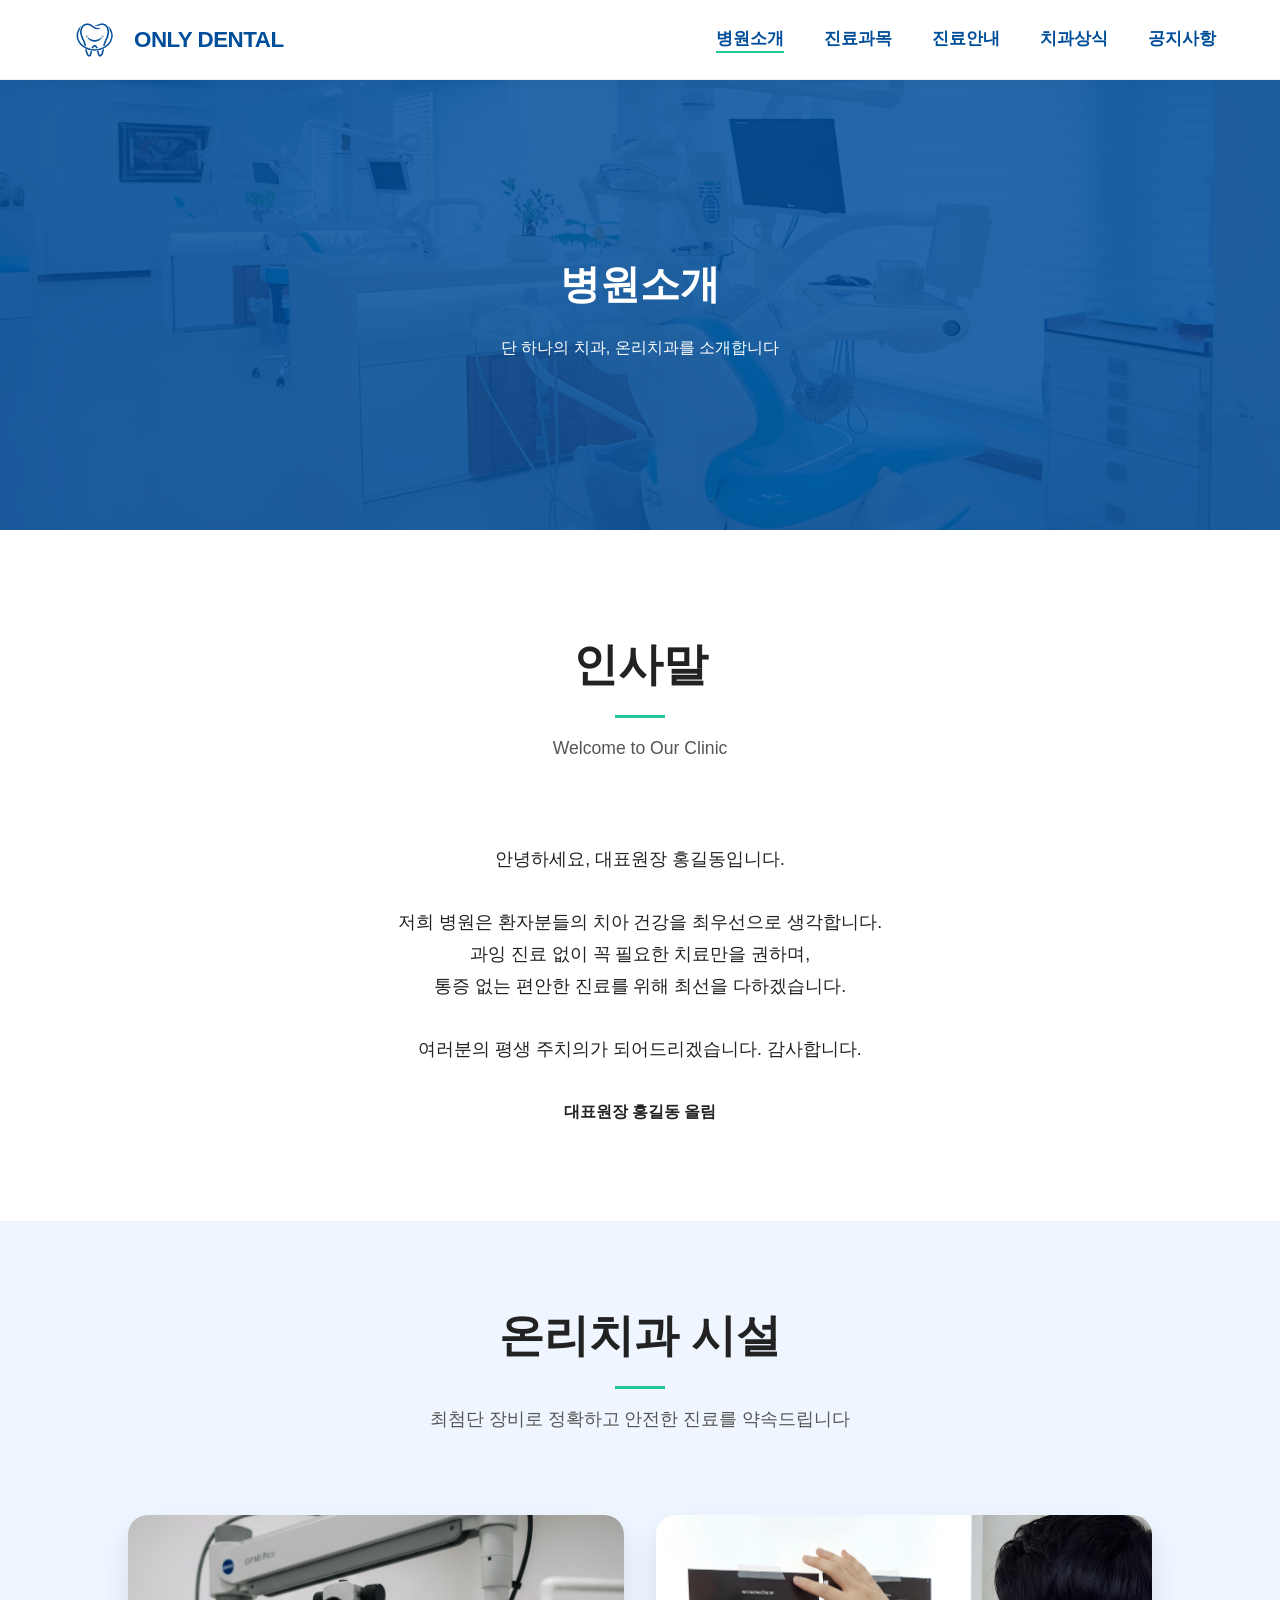
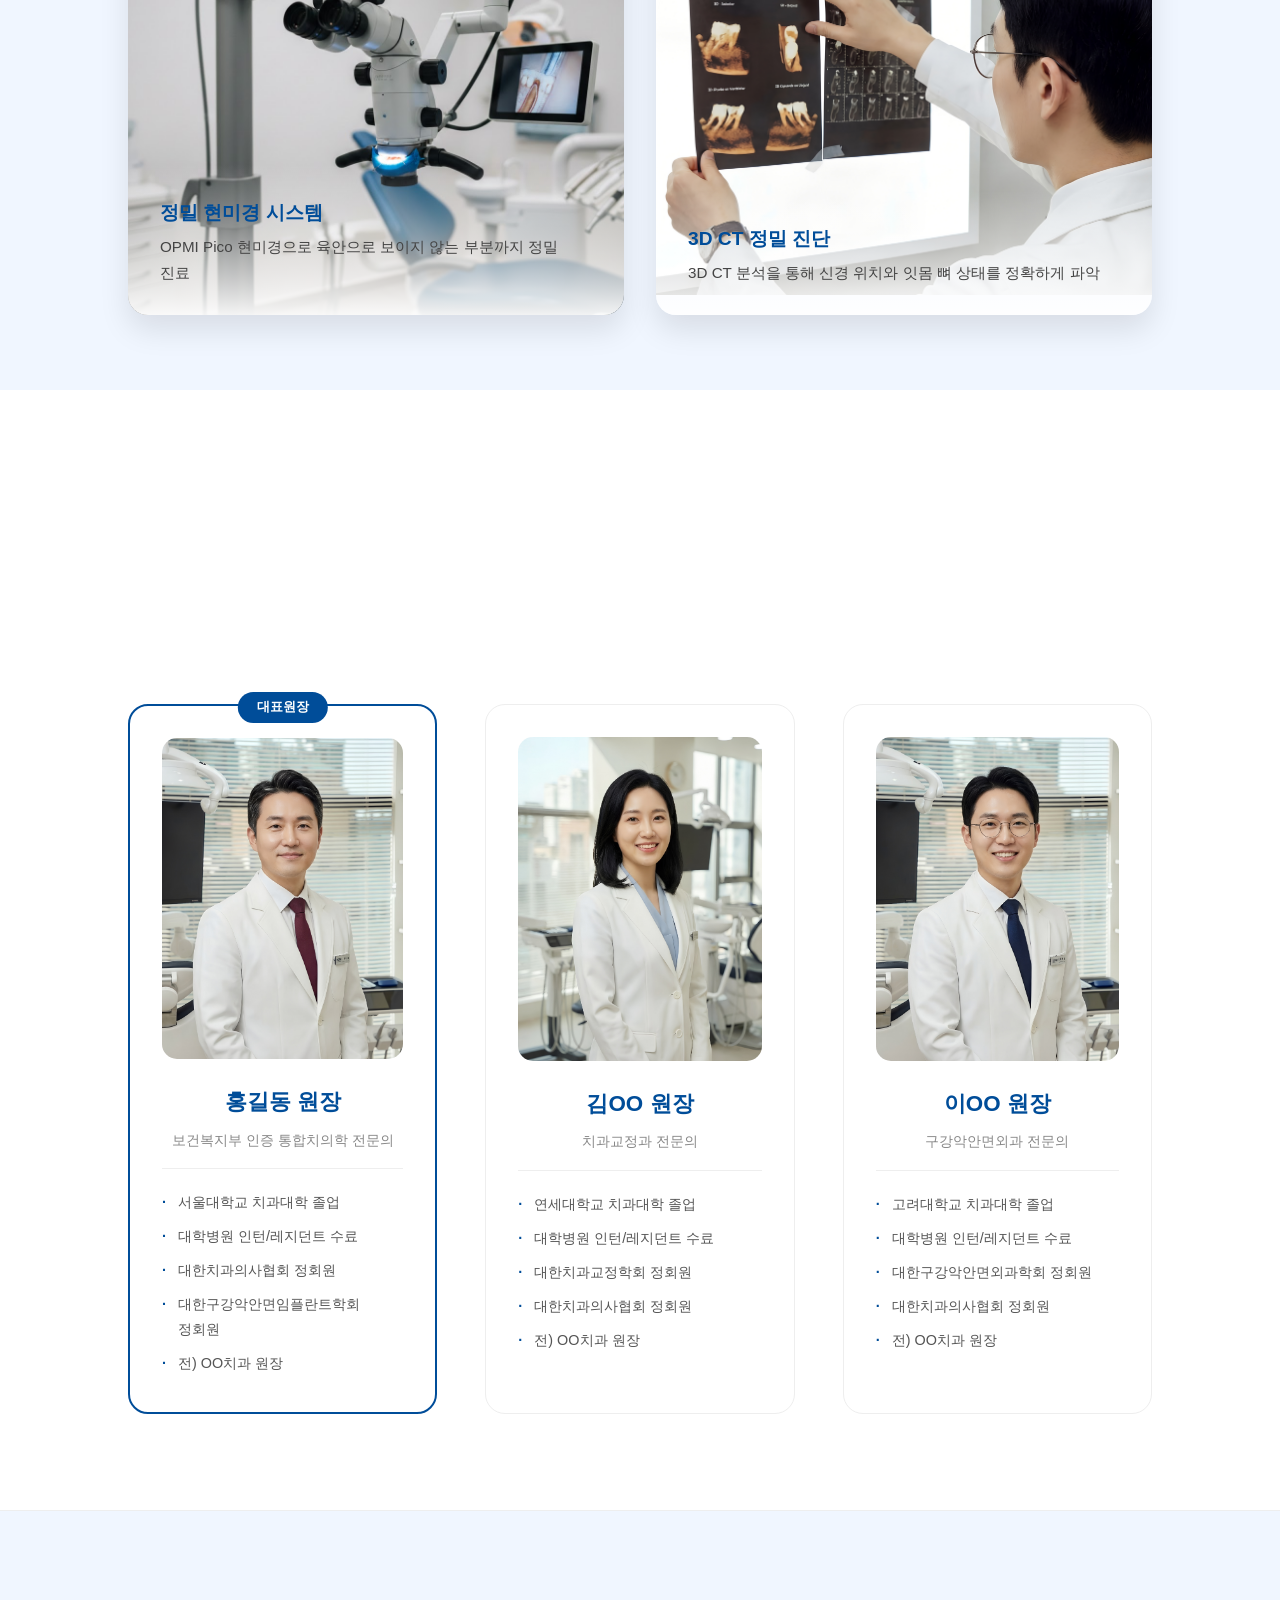
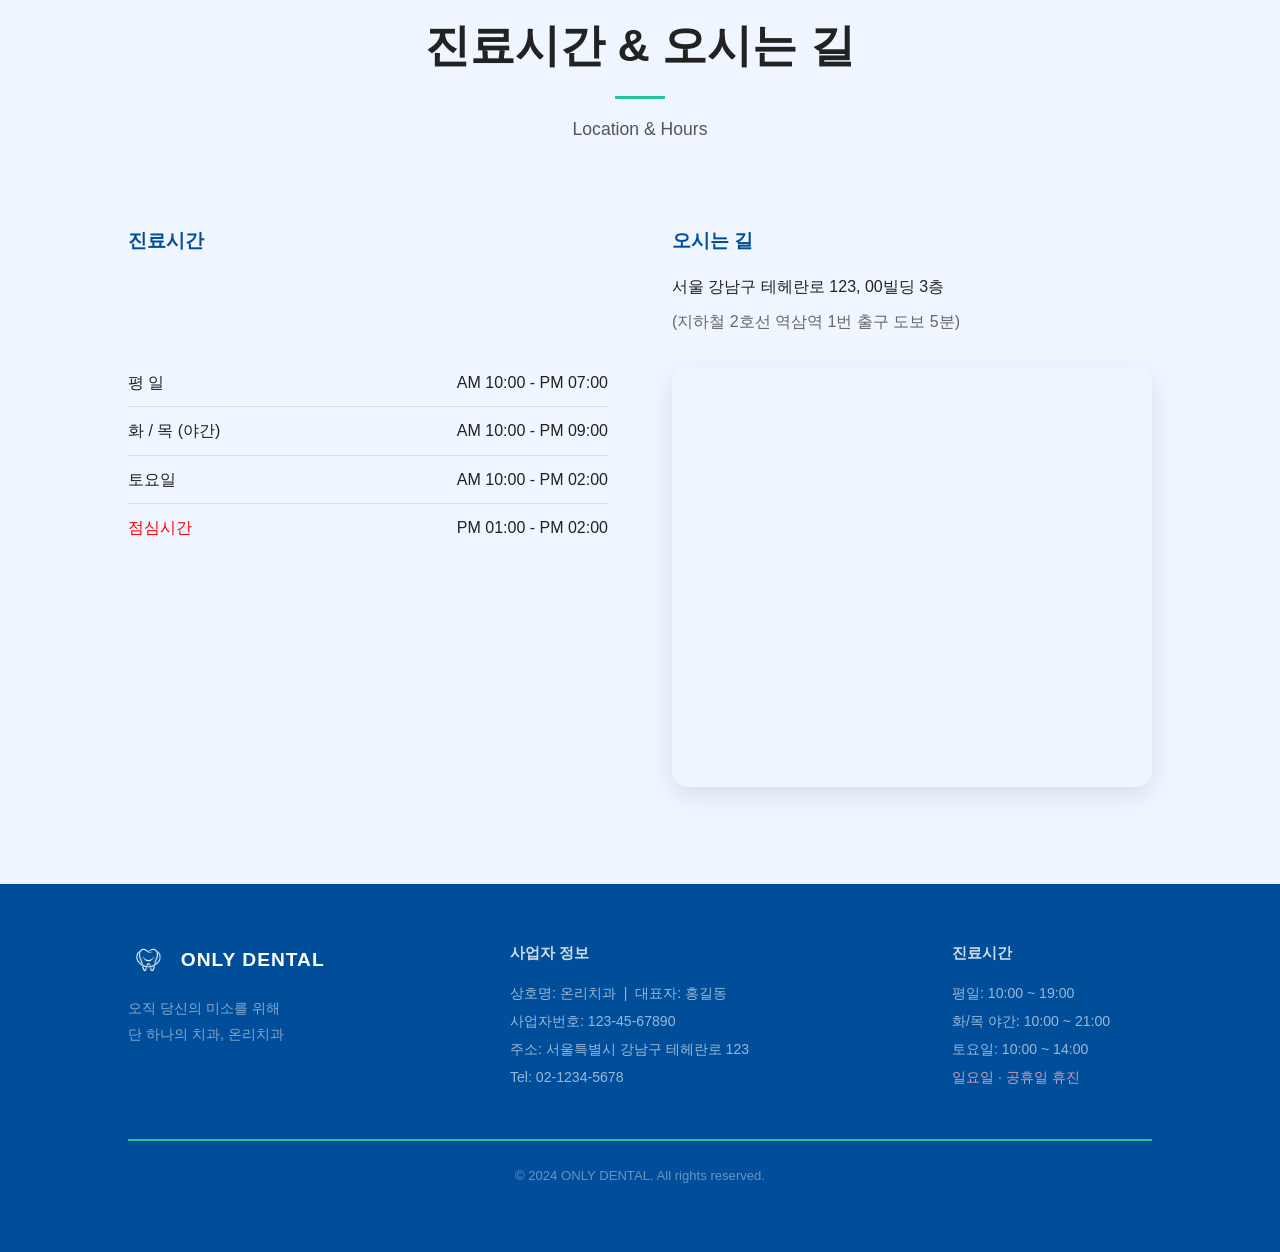
<file: about.html>
<!DOCTYPE html>
<html lang="ko">

<head>
    <meta charset="UTF-8">
    <meta name="viewport" content="width=device-width, initial-scale=1.0">
    <title>병원소개 - 온리치과</title>
    <link rel="stylesheet" href="style.css">
    <style>
        @font-face {
            font-family: 'Pretendard';
            src: url('fonts/Pretendard-Regular.woff2') format('woff2');
            font-weight: 400;
            font-display: optional;
        }
        @font-face {
            font-family: 'Pretendard';
            src: url('fonts/Pretendard-SemiBold.woff2') format('woff2');
            font-weight: 600;
            font-display: optional;
        }
        @font-face {
            font-family: 'Pretendard';
            src: url('fonts/Pretendard-Bold.woff2') format('woff2');
            font-weight: 700;
            font-display: optional;
        }
        @font-face {
            font-family: 'Pretendard';
            src: url('fonts/Pretendard-ExtraBold.woff2') format('woff2');
            font-weight: 800;
            font-display: optional;
        }
    </style>
    <style>
        .sub-hero {
            position: relative;
            height: 450px;
            background-image: url('clinic-interior.png');
            background-size: cover;
            background-position: center;
            color: white;
            display: flex;
            align-items: center;
            justify-content: center;
            text-align: center;
        }

        .sub-hero::before {
            content: '';
            position: absolute;
            top: 0;
            left: 0;
            width: 100%;
            height: 100%;
            background-color: rgba(0, 77, 153, 0.85);
            z-index: 0;
        }

        .sub-hero>div {
            position: relative;
            z-index: 1;
        }

        .content-section {
            padding: 6rem 10%;
            border-bottom: 1px solid #eee;
        }

        /* 의료진 3명 그리드 */
        .doctor-grid {
            display: grid;
            grid-template-columns: repeat(3, 1fr);
            gap: 3rem;
            margin-top: 3rem;
        }

        .doctor-card {
            text-align: center;
            background: #fff;
            border: 1px solid #eee;
            border-radius: 20px;
            padding: 2rem;
            transition: transform 0.3s, box-shadow 0.3s;
        }

        .doctor-card:hover {
            transform: translateY(-5px);
            box-shadow: 0 10px 30px rgba(0, 77, 153, 0.1);
        }

        /* 대표원장 카드 강조 */
        .doctor-card.chief {
            border: 2px solid var(--primary-blue);
            position: relative;
        }

        .chief-badge {
            position: absolute;
            top: -14px;
            left: 50%;
            transform: translateX(-50%);
            background: var(--primary-blue);
            color: white;
            padding: 0.3rem 1.2rem;
            border-radius: 50px;
            font-size: 0.8rem; font-weight: 700;
            white-space: nowrap;
        }

        .doctor-img {
            width: 100%;
            aspect-ratio: 3/4;
            border-radius: 15px;
            overflow: hidden;
            margin-bottom: 1.5rem;
        }

        .doctor-img img {
            width: 100%;
            height: 100%;
            object-fit: cover;
            object-position: top;
        }

        .doctor-card h3 {
            color: var(--primary-blue);
            font-size: 1.4rem;
            margin-bottom: 0.4rem;
            font-weight: 700;
        }

        .doctor-card .doctor-title {
            font-size: 0.9rem;
            color: #888;
            margin-bottom: 1rem;
        }

        .doctor-card ul {
            text-align: left;
            list-style: none;
            padding: 0;
            border-top: 1px solid #eee;
            padding-top: 1rem;
        }

        .doctor-card ul li {
            font-size: 0.9rem;
            color: #555;
            padding: 0.3rem 0;
            padding-left: 1rem;
            position: relative;
        }

        .doctor-card ul li::before {
            content: '·';
            position: absolute;
            left: 0;
            color: var(--primary-blue);
            font-weight: bold;
        }

        .map-container {
            width: 100%;
            height: 400px;
            background-color: #eee;
            margin-top: 2rem;
            display: flex;
            align-items: center;
            justify-content: center;
            color: #666;
            border-radius: 10px;
        }

        @media (max-width: 768px) {
            .doctor-grid {
                grid-template-columns: 1fr;
            }

            .content-section {
                padding: 4rem 5%;
            }
        }

        @media (max-width: 1024px) and (min-width: 769px) {
            .doctor-grid {
                grid-template-columns: repeat(3, 1fr);
                gap: 1.5rem;
            }
        }
    </style>
</head>

<body>
    <header>
        <div class="logo">
            <a href="index.html">
                <img src="logo1.png" alt="ONLY DENTAL" class="logo-img" id="logo-img">
                <span class="logo-text">ONLY DENTAL</span>
            </a>
        </div>
        <nav>
            <ul>
                <li><a href="about.html" class="active">병원소개</a></li>
                <li><a href="service.html">진료과목</a></li>
                <li><a href="guide.html">진료안내</a></li>
                <li><a href="knowledge.html">치과상식</a></li>
                <li><a href="notice.html">공지사항</a></li>
            </ul>
        </nav>
        <div class="mobile-menu-toggle">☰</div>
    </header>

    <div class="sub-hero">
        <div>
            <h1>병원소개</h1>
            <p>단 하나의 치과, 온리치과를 소개합니다</p>
        </div>
    </div>

    <!-- 인사말 -->
    <section class="content-section" id="greeting" style="background-color: white;">
        <div class="section-title">
            <h2>인사말</h2>
            <p>Welcome to Our Clinic</p>
        </div>
        <div style="text-align: center; max-width: 800px; margin: 0 auto;">
            <p style="font-size: 1.1rem; line-height: 1.8;">
                안녕하세요, 대표원장 홍길동입니다.<br><br>
                저희 병원은 환자분들의 치아 건강을 최우선으로 생각합니다.<br>
                과잉 진료 없이 꼭 필요한 치료만을 권하며,<br>
                통증 없는 편안한 진료를 위해 최선을 다하겠습니다.<br><br>
                여러분의 평생 주치의가 되어드리겠습니다. 감사합니다.
            </p>
            <div style="margin-top: 2rem; font-weight: bold;">대표원장 홍길동 올림</div>
        </div>
    </section>

    <!-- 병원 시설 소개 섹션 -->
    <section class="section" style="padding: 75px 10%; background-color: #f0f6ff;">
        <div class="section-title">
            <h2>온리치과 시설</h2>
            <p>최첨단 장비로 정확하고 안전한 진료를 약속드립니다</p>
        </div>
        <div style="display: flex; gap: 2rem; flex-wrap: wrap; margin-top: 3rem;">

            <!-- 현미경 장비 -->
            <div style="flex: 1; min-width: 280px; border-radius: 20px; overflow: hidden; box-shadow: 0 15px 30px rgba(0,0,0,0.1); position: relative;">
                <img src="image3.jpg" alt="정밀 현미경 장비"
                     style="width: 100%; height: 400px; object-fit: cover; object-position: center; display: block;">
                <div style="position: absolute; bottom: 0; left: 0; right: 0; background: linear-gradient(transparent, rgba(255,255,255,0.95)); padding: 2rem 2rem 1.8rem;">
                    <p style="color: var(--primary-blue); font-weight: 700; font-size: 1.2rem;">정밀 현미경 시스템</p>
                    <p style="color: #444; font-size: 0.95rem; margin-top: 0.3rem;">OPMI Pico 현미경으로 육안으로 보이지 않는 부분까지 정밀 진료</p>
                </div>
            </div>

            <!-- 엑스레이 의사 -->
            <div style="flex: 1; min-width: 280px; border-radius: 20px; overflow: hidden; box-shadow: 0 15px 30px rgba(0,0,0,0.1); position: relative;">
                <img src="image1.png" alt="정밀 진단"
                     style="width: 100%; height: 380px; object-fit: cover; display: block;">
                <div style="position: absolute; bottom: 0; left: 0; right: 0; background: linear-gradient(transparent, rgba(255,255,255,0.95)); padding: 2rem 2rem 1.8rem;">
                    <p style="color: var(--primary-blue); font-weight: 700; font-size: 1.2rem;">3D CT 정밀 진단</p>
                    <p style="color: #444; font-size: 0.95rem; margin-top: 0.3rem;">3D CT 분석을 통해 신경 위치와 잇몸 뼈 상태를 정확하게 파악</p>
                </div>
            </div>

        </div>
    </section>

    <!-- ✅ 의료진 소개 - 3명 -->
    <section class="content-section" id="staff" style="background-color: white;">
        <div class="section-title">
            <h2>의료진 소개</h2>
            <p>Professional Medical Staff</p>
        </div>

        <div class="doctor-grid">

            <!-- 대표원장 -->
            <div class="doctor-card chief">
                <span class="chief-badge">대표원장</span>
                <div class="doctor-img">
                    <img src="dr1.png" alt="대표원장 홍길동">
                </div>
                <h3>홍길동 원장</h3>
                <p class="doctor-title">보건복지부 인증 통합치의학 전문의</p>
                <ul>
                    <li>서울대학교 치과대학 졸업</li>
                    <li>대학병원 인턴/레지던트 수료</li>
                    <li>대한치과의사협회 정회원</li>
                    <li>대한구강악안면임플란트학회 정회원</li>
                    <li>전) OO치과 원장</li>
                </ul>
            </div>

            <!-- 원장 2 (여성) -->
            <div class="doctor-card">
                <div class="doctor-img">
                    <img src="dr2.png" alt="원장 김OO">
                </div>
                <h3>김OO 원장</h3>
                <p class="doctor-title">치과교정과 전문의</p>
                <ul>
                    <li>연세대학교 치과대학 졸업</li>
                    <li>대학병원 인턴/레지던트 수료</li>
                    <li>대한치과교정학회 정회원</li>
                    <li>대한치과의사협회 정회원</li>
                    <li>전) OO치과 원장</li>
                </ul>
            </div>

            <!-- 원장 3 (남성, 안경) -->
            <div class="doctor-card">
                <div class="doctor-img">
                    <img src="dr3.png" alt="원장 이OO">
                </div>
                <h3>이OO 원장</h3>
                <p class="doctor-title">구강악안면외과 전문의</p>
                <ul>
                    <li>고려대학교 치과대학 졸업</li>
                    <li>대학병원 인턴/레지던트 수료</li>
                    <li>대한구강악안면외과학회 정회원</li>
                    <li>대한치과의사협회 정회원</li>
                    <li>전) OO치과 원장</li>
                </ul>
            </div>

        </div>
    </section>

    <!-- 진료시간 & 오시는길 -->
    <section class="content-section" id="location" style="background-color: #f0f6ff;">
        <div class="section-title">
            <h2>진료시간 & 오시는 길</h2>
            <p>Location & Hours</p>
        </div>
        <div style="display: flex; gap: 4rem; flex-wrap: wrap; align-items: stretch;">
            <div style="flex: 1; min-width: 300px; display: flex; flex-direction: column;">
                <h3 style="margin-bottom: 1rem; color: var(--primary-blue);">진료시간</h3>
                <p style="visibility: hidden; margin-top: 0.5rem;">빈줄</p>
                <p style="visibility: hidden; margin-top: 0.5rem;">빈줄</p>
                <table style="width: 100%; border-collapse: collapse; margin-top: 1rem;">
                    <tr style="border-bottom: 1px solid #ddd;">
                        <td style="padding: 10px 0;">평 일</td>
                        <td style="text-align: right;">AM 10:00 - PM 07:00</td>
                    </tr>
                    <tr style="border-bottom: 1px solid #ddd;">
                        <td style="padding: 10px 0;">화 / 목 (야간)</td>
                        <td style="text-align: right;">AM 10:00 - PM 09:00</td>
                    </tr>
                    <tr style="border-bottom: 1px solid #ddd;">
                        <td style="padding: 10px 0;">토요일</td>
                        <td style="text-align: right;">AM 10:00 - PM 02:00</td>
                    </tr>
                    <tr>
                        <td style="padding: 10px 0; color: red;">점심시간</td>
                        <td style="text-align: right;">PM 01:00 - PM 02:00</td>
                    </tr>
                </table>
            </div>
            <div style="flex: 1; min-width: 300px; display: flex; flex-direction: column;">
                <h3 style="margin-bottom: 1rem; color: var(--primary-blue);">오시는 길</h3>
                <p>서울 강남구 테헤란로 123, 00빌딩 3층</p>
                <p style="margin-top: 0.5rem; color: #666;">(지하철 2호선 역삼역 1번 출구 도보 5분)</p>
                <!-- 지도 영역 -->
                <div style="width: 100%; height: 420px; border-radius: 16px; overflow: hidden; box-shadow: 0 8px 24px rgba(0,0,0,0.1); margin-top: 2rem;">
                    <iframe 
                        src="https://www.google.com/maps/embed?pb=!1m18!1m12!1m3!1d3165.3541753415443!2d127.028929111777!3d37.49956397193935!2m3!1f0!2f0!3f0!3m2!1i1024!2i768!4f13.1!3m3!1m2!1s0x357ca157b7724c47%3A0x75f2f9d7958750eb!2z7ISc7Jq47Yq567OE7IucIOqwleuCqOq1rCDthYztl6TrnoDroZwgMTIz!5e0!3m2!1sko!2skr!4v1777473398261!5m2!1sko!2skr" 
                        width="100%" 
                        height="100%" 
                        style="border:0;" 
                        allowfullscreen="" 
                        loading="lazy" 
                        referrerpolicy="no-referrer-when-downgrade">
                    </iframe>
                </div>
            </div>
        </div>
    </section>

<footer style="background-color: var(--primary-blue); color: rgba(255,255,255,0.85); padding: 3.5rem 10%;">
    <div style="max-width: 1200px; margin: 0 auto; display: flex; flex-wrap: wrap; gap: 3rem; justify-content: space-between; align-items: flex-start;">

        <!-- 로고 + 병원명 -->
        <div style="min-width: 200px;">
            <div style="display: flex; align-items: center; gap: 0.8rem; margin-bottom: 1rem;">
                <img src="logo1.png" alt="ONLY DENTAL" style="height: 40px; filter: brightness(0) invert(1);">
                <span style="font-size: 1.2rem; font-weight: 700; color: white; letter-spacing: 1px;">ONLY DENTAL</span>
            </div>
            <p style="font-size: 0.9rem; color: rgba(255,255,255,0.65); line-height: 1.8;">
                오직 당신의 미소를 위해<br>단 하나의 치과, 온리치과
            </p>
        </div>

        <!-- 사업자 정보 -->
        <div style="min-width: 260px;">
            <p style="font-weight: 700; color: white; margin-bottom: 0.8rem; font-size: 0.95rem;">사업자 정보</p>
            <p style="font-size: 0.88rem; line-height: 2; color: rgba(255,255,255,0.75);">
                상호명: 온리치과 &nbsp;|&nbsp; 대표자: 홍길동<br>
                사업자번호: 123-45-67890<br>
                주소: 서울특별시 강남구 테헤란로 123<br>
                Tel: 02-1234-5678
            </p>
        </div>

        <!-- 진료시간 요약 -->
        <div style="min-width: 200px;">
            <p style="font-weight: 700; color: white; margin-bottom: 0.8rem; font-size: 0.95rem;">진료시간</p>
            <p style="font-size: 0.88rem; line-height: 2; color: rgba(255,255,255,0.75);">
                평일: 10:00 ~ 19:00<br>
                화/목 야간: 10:00 ~ 21:00<br>
                토요일: 10:00 ~ 14:00<br>
                <span style="color: #ffb3b3;">일요일 · 공휴일 휴진</span>
            </p>
        </div>

    </div>

    <!-- 하단 구분선 + 카피라이트 -->
    <div style="border-top: 2px solid var(--accent-green); margin-top: 2.5rem; padding-top: 1.5rem; text-align: center;">
        <p style="font-size: 0.82rem; color: rgba(255,255,255,0.5);">&copy; 2024 ONLY DENTAL. All rights reserved.</p>
    </div>
</footer>

    <script src="script.js"></script>
</body>

</html>
</file>
<file: style.css>
:root {
    --primary-blue: #004d99;
    /* Slightly darker, more premium blue */
    --accent-green: #20c997;
    /* More vibrant teal/green */
    --text-dark: #222222;
    --text-light: #555555;
    --white: #ffffff;
    --light-bg: #f5f8fb;
    /* Very subtle blue-grey tint */
    --font-heading: 'Pretendard', sans-serif;
    --font-body: 'Pretendard', sans-serif;
}

* {
    margin: 0;
    padding: 0;
    box-sizing: border-box;
    word-break: keep-all;
    /* Better Korean text wrapping */
}

body {
    font-family: var(--font-body);
    color: var(--text-dark);
    line-height: 1.7;
    background-color: var(--white);
    -webkit-font-smoothing: antialiased;
}

a {
    text-decoration: none;
    color: inherit;
}

ul {
    list-style: none;
}

/* Header */
header {
    display: flex;
    justify-content: space-between;
    align-items: center;
    padding: 0.6rem 5%;
    background-color: rgba(255, 255, 255, 0.95);
    backdrop-filter: blur(10px);
    border-bottom: 1px solid rgba(0, 0, 0, 0.05);
    position: sticky;
    top: 0;
    z-index: 1000;
    box-shadow: 0 2px 10px rgba(0, 0, 0, 0.03);
    transition: background-color 0.4s ease, box-shadow 0.4s ease;
}

.logo {
    display: flex;
    align-items: center;
}

.logo a {
    display: flex;
    align-items: center;
    gap: 10px;
    text-decoration: none;
}

.logo-text {
    font-size: 1.4rem;
    font-weight: 800;
    color: var(--primary-blue);
    letter-spacing: -0.5px;
    transition: color 0.4s ease;
}

header.scrolled .logo-text {
    color: var(--white); /* 스크롤 시 흰색으로 */
}

/* 로고 이미지 */
.logo-img {
    height: 60px;
    width: auto;
    transition: all 0.3s ease;
}

nav ul {
    display: flex;
    gap: 2.5rem;
}

nav a {
    font-weight: 600;
    font-size: 1.05rem;
    color: var(--primary-blue); /* 기존 var(--text-dark) → 변경 */
    transition: color 0.3s, transform 0.2s;
    position: relative;
}

nav a:hover,
nav a.active {
    color: var(--primary-blue);
}

nav a::after {
    content: '';
    position: absolute;
    width: 0;
    height: 2px;
    bottom: -5px;
    left: 0;
    background-color: var(--accent-green);
    transition: width 0.3s;
}

nav a:hover::after,
nav a.active::after {
    width: 100%;
}

/* 스크롤 시 헤더 */
header.scrolled {
    background-color: var(--primary-blue) !important;
    box-shadow: 0 2px 20px rgba(0, 77, 153, 0.3);
}

header.scrolled .logo-img {
    filter: brightness(0) invert(1); /* 로고 흰색으로 */
}

header.scrolled nav a {
    color: var(--white);
}

header.scrolled nav a:hover,
header.scrolled nav a.active {
    color: var(--accent-green);
}

/* Hero Section */
.hero {
    position: relative;
    height: 900px;
    overflow: hidden;
    display: flex;
    align-items: center;
    justify-content: flex-start;
    text-align: left;
    padding: 0 10%;
}

.hero-slider {
    position: absolute;
    top: 0;
    left: 0;
    width: 100%;
    height: 100%;
    z-index: 0;
}

.hero-slide {
    position: absolute;
    top: 0;
    left: 0;
    width: 100%;
    height: 100%;
    background-size: cover;
    background-position: center;
    opacity: 0;
    transition: opacity 1s ease;
    pointer-events: none;
    z-index: 1;
}

.hero-slide.active {
    opacity: 1;
    pointer-events: auto;
    z-index: 2;
}

/* 히어로 고정 그라데이션 & 텍스트 래퍼 */
.hero-content-wrapper {
    position: absolute;
    right: 0;
    top: 0;
    height: 100%;
    width: 100%;
    z-index: 10;
    background: linear-gradient(
        to right,
        rgba(0, 77, 153, 0) 0%,
        rgba(0, 77, 153, 0) 30%,
        rgba(0, 77, 153, 0.2) 42%,
        rgba(0, 77, 153, 0.5) 58%,
        rgba(0, 77, 153, 0.75) 72%,
        rgba(0, 77, 153, 0.9) 85%,
        rgba(0, 77, 153, 1) 100%
    );
}

.hero-text {
    position: absolute;
    top: 0;
    right: 0;
    height: 100%;
    width: 100%;
    display: flex;
    flex-direction: column;
    justify-content: center;
    padding: 3rem 6% 3rem 58%;
    opacity: 0;
    transition: opacity 0.8s ease;
    pointer-events: none;
    z-index: 11;
}

.hero-text.active {
    opacity: 1;
    pointer-events: auto;
    z-index: 12;
}

.hero-text h1 {
    font-size: 4.5rem;
    font-weight: 800;
    color: white;
    line-height: 1.2;
    margin-bottom: 1.5rem;
}

.hero-sub-label {
    font-size: 0.85rem;
    letter-spacing: 3px;
    color: rgba(255,255,255,0.8);
    text-transform: uppercase;
    margin-bottom: 1.5rem;
}

.hero-desc {
    font-size: 1rem;
    color: rgba(255,255,255,0.85);
    margin-bottom: 2rem;
    line-height: 1.5;
}

.hero-badges {
    display: flex;
    gap: 0.8rem;
    margin-top: 1.5rem;
    flex-wrap: nowrap;
}

.hero-badge {
    width: 100px;
    height: 100px;
    border-radius: 50%;
    background: white;
    color: var(--primary-blue);
    font-size: 0.78rem;
    font-weight: 700;
    display: flex;
    align-items: center;
    justify-content: center;
    text-align: center;
    line-height: 1.5;
    flex-shrink: 0;
}

.hero-icons {
    display: grid;
    grid-template-columns: repeat(3, 1fr);
    gap: 2rem 2.5rem;
    margin-top: 1.5rem;
    width: 420px;
}

.hero-icon-item {
    display: flex;
    flex-direction: column;
    align-items: center;
    gap: 0.8rem;
    text-align: center;
}

.hero-icon-circle {
    width: 100px;
    height: 100px;
    border-radius: 50%;
    background: white;
    display: flex;
    align-items: center;
    justify-content: center;
    overflow: hidden;
}

.hero-icon-circle img {
    width: 68px;
    height: 68px;
    object-fit: contain;
}

.hero-icon-item span {
    color: white;
    font-size: 0.85rem;
    font-weight: 600;
    text-shadow: 0 1px 4px rgba(0,0,0,0.5);
    white-space: nowrap;
    text-align: center;
}

/* 히어로 도트 */
.hero-dots {
  position: absolute;
  bottom: 30px;
  left: 50%;
  transform: translateX(-50%);
  display: flex;
  gap: 10px;
  z-index: 10;
}

.dot {
  width: 12px;
  height: 12px;
  border-radius: 50%;
  background: rgba(255, 255, 255, 0.4);
  cursor: pointer;
  transition: all 0.3s ease;
}

.dot.active {
  background: white;
  width: 30px;
  border-radius: 10px;
}

.hero-content {
    position: relative;
    z-index: 2;
    width: 100%;
    text-align: center;
}

.hero-subtitle,
.hero h1,
.hero-content > p {
    background-image: none;
    -webkit-background-clip: unset;
    background-clip: unset;
    -webkit-text-fill-color: unset;
}

.hero-subtitle {
    font-size: 0.9rem;
    font-weight: 400;
    margin-bottom: 0.8rem;
    letter-spacing: 3px;
    text-transform: uppercase;
    color: rgba(255, 255, 255, 0.75);
    animation: fadeInUp 0.8s ease-out;
}



.hero-content > p {
    font-size: clamp(0.95rem, 1.3vw, 1.15rem);
    margin-bottom: 2rem;
    line-height: 1.6;
    color: rgba(255, 255, 255, 0.75);
    animation: fadeInUp 1s ease-out 0.4s both;
}

@keyframes fadeInUp {
    from {
        opacity: 0;
        transform: translateY(20px);
    }
    to {
        opacity: 1;
        transform: translateY(0);
    }
}

/* 태블릿 */
@media (max-width: 1200px) {
}

/* 모바일 */
@media (max-width: 768px) {
    .hero {
        height: 600px;
        padding: 0;
    }

    .hero-content {
        text-align: center;
    }

    .hero h1 {
        font-size: 1.6rem;
        white-space: normal;
    }
}


.cta-button {
    display: inline-block;
    padding: 0.6rem 1.5rem;
    background: rgba(100,180,255,0.45);
    color: white;
    border: none;
    border-radius: 50px;
    font-weight: 700;
    font-size: 0.9rem;
    text-decoration: none;
    width: fit-content;
    transition: all 0.3s ease;
    margin-bottom: 2rem;
}

.cta-button:hover {
    background: white;
    color: var(--primary-blue);
}

/* 섹션 기본 패딩 */
.section {
    padding: 150px 10%;
}

/* 위아래 흰색 섹션 연속 시 패딩 축소 */
.section + .section {
    padding-top: 75px;
}

.section-title {
    text-align: center;
    margin-bottom: 5rem;
}

.section-title h2 {
    font-size: 2.8rem;
    color: var(--text-dark);
    margin-bottom: 1rem;
    font-weight: 800;
}

.section-title h2::after {
    content: '';
    display: block;
    width: 50px;
    height: 3px;
    background: var(--accent-green);
    margin: 0.8rem auto 0;
}

.section-title h2 span {
    color: var(--primary-blue);
}

.section-title p {
    color: var(--text-light);
    font-size: 1.1rem;
}

/* About Section (Preview on Home) */
.about-preview {
    background-color: var(--white);
    display: flex;
    gap: 5rem;
    align-items: center;
}

.about-text {
    flex: 1;
}

.about-text h3 {
    font-size: 1.8rem;
    margin-bottom: 1rem;
    color: var(--primary-blue);
}

.about-text p {
    font-size: 1.1rem;
    margin-bottom: 2rem;
    color: var(--text-light);
}

.about-image {
    flex: 1;
    height: 500px;
    background-color: #e9ecef;
    border-radius: 20px;
    box-shadow: 0 20px 40px rgba(0, 0, 0, 0.1);
    overflow: hidden;
}

/* Footer */
footer {
    background-color: #2c3e50;
    color: #ecf0f1;
    padding: 4rem 10%;
    margin-top: auto;
}

footer p {
    margin-bottom: 0.5rem;
    opacity: 0.8;
}

.mobile-menu-toggle {
    display: none;
    font-size: 1.5rem;
    cursor: pointer;
}

/* Responsive Design */
@media (max-width: 768px) {
    .mobile-menu-toggle {
        display: block;
    }

    nav ul {
        display: none;
        flex-direction: column;
        position: absolute;
        top: 100%;
        left: 0;
        width: 100%;
        background-color: white;
        padding: 1rem;
        box-shadow: 0 4px 6px rgba(0, 0, 0, 0.1);
    }

    nav ul.active {
        display: flex;
    }

    header nav ul {
        top: 70px;
        /* Overrides top: 100% from nav ul */
        box-shadow: 0 4px 10px rgba(0, 0, 0, 0.1);
        /* Overrides box-shadow from nav ul */
    }

    header nav ul li {
        margin: 0;
        padding: 1rem;
        border-bottom: 1px solid #eee;
    }



    .about-preview,
    .hours-info {
        flex-direction: column;
    }

    .about-image {
        width: 100%;
        height: 300px;
    }

    .section {
        padding: 4rem 5%;
    }
}

/* Clinical Services Section Styles */
.service-section {
    background-color: #fff;
}

.service-grid {
    display: grid;
    grid-template-columns: repeat(auto-fit, minmax(220px, 1fr));
    gap: 1.5rem;
    justify-content: center;
}

.service-item {
    text-align: center;
    transition: transform 0.3s ease;
}

.service-item:hover {
    transform: translateY(-5px);
}

.service-img {
    width: 100%;
    aspect-ratio: 4/3;
    overflow: hidden;
    margin-bottom: 1.5rem;
    box-shadow: 0 10px 20px rgba(0, 0, 0, 0.05);
}

.service-item img {
    width: 100%;
    height: 200px;
    object-fit: cover;
    border-radius: 16px;
    border: none;
    transition: transform 0.3s ease;
}

.service-item:hover .service-img img {
    transform: scale(1.05);
}

.service-info {
    padding: 0 1rem;
}

.sub-desc {
    font-size: 0.9rem;
    color: #888;
    margin-bottom: 0.5rem;
    letter-spacing: -0.5px;
}

.service-info h3 {
    font-size: 1.4rem;
    font-weight: 700;
    margin-bottom: 1rem;
}

/* Service Text Colors */
.text-green {
    color: #20c997;
}

.text-blue {
    color: #0056b3;
}

.text-pink {
    color: #e64980;
}

.text-orange {
    color: #fd7e14;
}

.text-purple {
    color: #7950f2;
}

.view-btn {
    display: inline-flex;
    align-items: center;
    gap: 5px;
    padding-bottom: 3px;
    color: #888;
    font-size: 0.9rem;
    font-weight: 500;
    border-bottom: 1px solid #ddd;
    transition: all 0.3s;
}

.view-btn:hover {
    color: var(--accent-green);
    gap: 10px;
}

.view-btn:hover::after {
    background-color: var(--accent-green);
}

.view-btn .arrow {
    font-size: 1.1em;
    transition: transform 0.3s;
}

@media (min-width: 1200px) {
    .service-grid {
        grid-template-columns: repeat(5, 1fr);
    }
}

/* Sub Hero Section (Common for subpages) */
.sub-hero {
    position: relative;
    height: 300px;
    background-size: cover;
    background-position: center;
    color: white;
    display: flex;
    align-items: center;
    justify-content: center;
    text-align: center;
    margin-bottom: 0;
}

.sub-hero::before {
    content: '';
    position: absolute;
    top: 0;
    left: 0;
    width: 100%;
    height: 100%;
    background-color: rgba(0, 77, 153, 0.85);
    z-index: 0;
}

.sub-hero>div {
    position: relative;
    z-index: 1;
}

.sub-hero h1 {
    font-size: 2.5rem;
    margin-bottom: 1rem;
}

/* System Section Styles (Migrated) */
.system-container {
    max-width: 1200px;
    margin: 0 auto;
    display: grid;
    grid-template-columns: repeat(2, 1fr);
    gap: 2.5rem;
}

.system-row {
    display: flex;
    flex-direction: column;
    gap: 1.5rem;
    margin-bottom: 0;
    /* Removed large margin */
    background: #fff;
    border: 1px solid #eee;
    padding: 2rem;
    border-radius: 20px;
    transition: transform 0.3s, box-shadow 0.3s;
}

.system-row:hover {
    transform: translateY(-5px);
    box-shadow: 0 15px 35px rgba(32, 201, 151, 0.15);
    border-left: 4px solid var(--accent-green);
}

/* Removed row-reverse logic for grid layout */

.system-image {
    width: 100%;
    height: 250px;
    /* Reduced height for cards */
    background-color: #eee;
    border-radius: 15px;
    overflow: hidden;
    box-shadow: none;
    flex: none;
}

.system-image img {
    width: 100%;
    height: 100%;
    object-fit: cover;
    display: block;
}

.system-text {
    flex: 1;
}

.system-text h3 {
    font-size: 1.6rem;
    color: var(--primary-blue);
    margin-bottom: 1rem;
    font-weight: 700;
}

.system-text p {
    font-size: 1rem;
    color: var(--text-light);
    line-height: 1.6;
    margin-bottom: 0;
}

.icon-badge {
    display: inline-block;
    padding: 0.4rem 0.8rem;
    background-color: #e3f2fd;
    color: var(--primary-blue);
    border-radius: 50px;
    font-size: 0.8rem;
    font-weight: 600;
    margin-bottom: 0.8rem;
}

@media (max-width: 768px) {
    .system-container {
        grid-template-columns: 1fr;
    }

    .system-row {
        flex-direction: column;
        gap: 1.5rem;
    }

    .system-image {
        height: 250px;
    }
}

/* Service Detail Page Styles */
.service-detail-item {
    display: flex;
    align-items: center;
    gap: 4rem;
    padding: 6rem 0;
    border-bottom: 1px solid #eee;
}

.service-detail-item:last-child {
    border-bottom: none;
}

.service-detail-item:nth-child(even) {
    flex-direction: row-reverse;
    background-color: #f9f9f9;
}

.service-detail-img {
    flex: 1;
    height: 400px;
    border-radius: 20px;
    overflow: hidden;
    box-shadow: 0 15px 30px rgba(0, 0, 0, 0.1);
}

.service-detail-img img {
    width: 100%;
    height: 100%;
    object-fit: cover;
}

.service-detail-text {
    flex: 1;
    padding: 0 2rem;
}

.service-detail-text h3 {
    font-size: 2.2rem;
    margin-bottom: 1.5rem;
    font-weight: 700;
}

.service-detail-text p {
    font-size: 1.1rem;
    line-height: 1.8;
    color: #555;
    margin-bottom: 2rem;
}

@media (max-width: 768px) {

    .service-detail-item,
    .service-detail-item:nth-child(even) {
        flex-direction: column;
        padding: 4rem 5%;
        gap: 2rem;
    }

    .service-detail-img {
        width: 100%;
        height: 300px;
    }

    .service-detail-text {
        padding: 0;
    }
}
</file>
